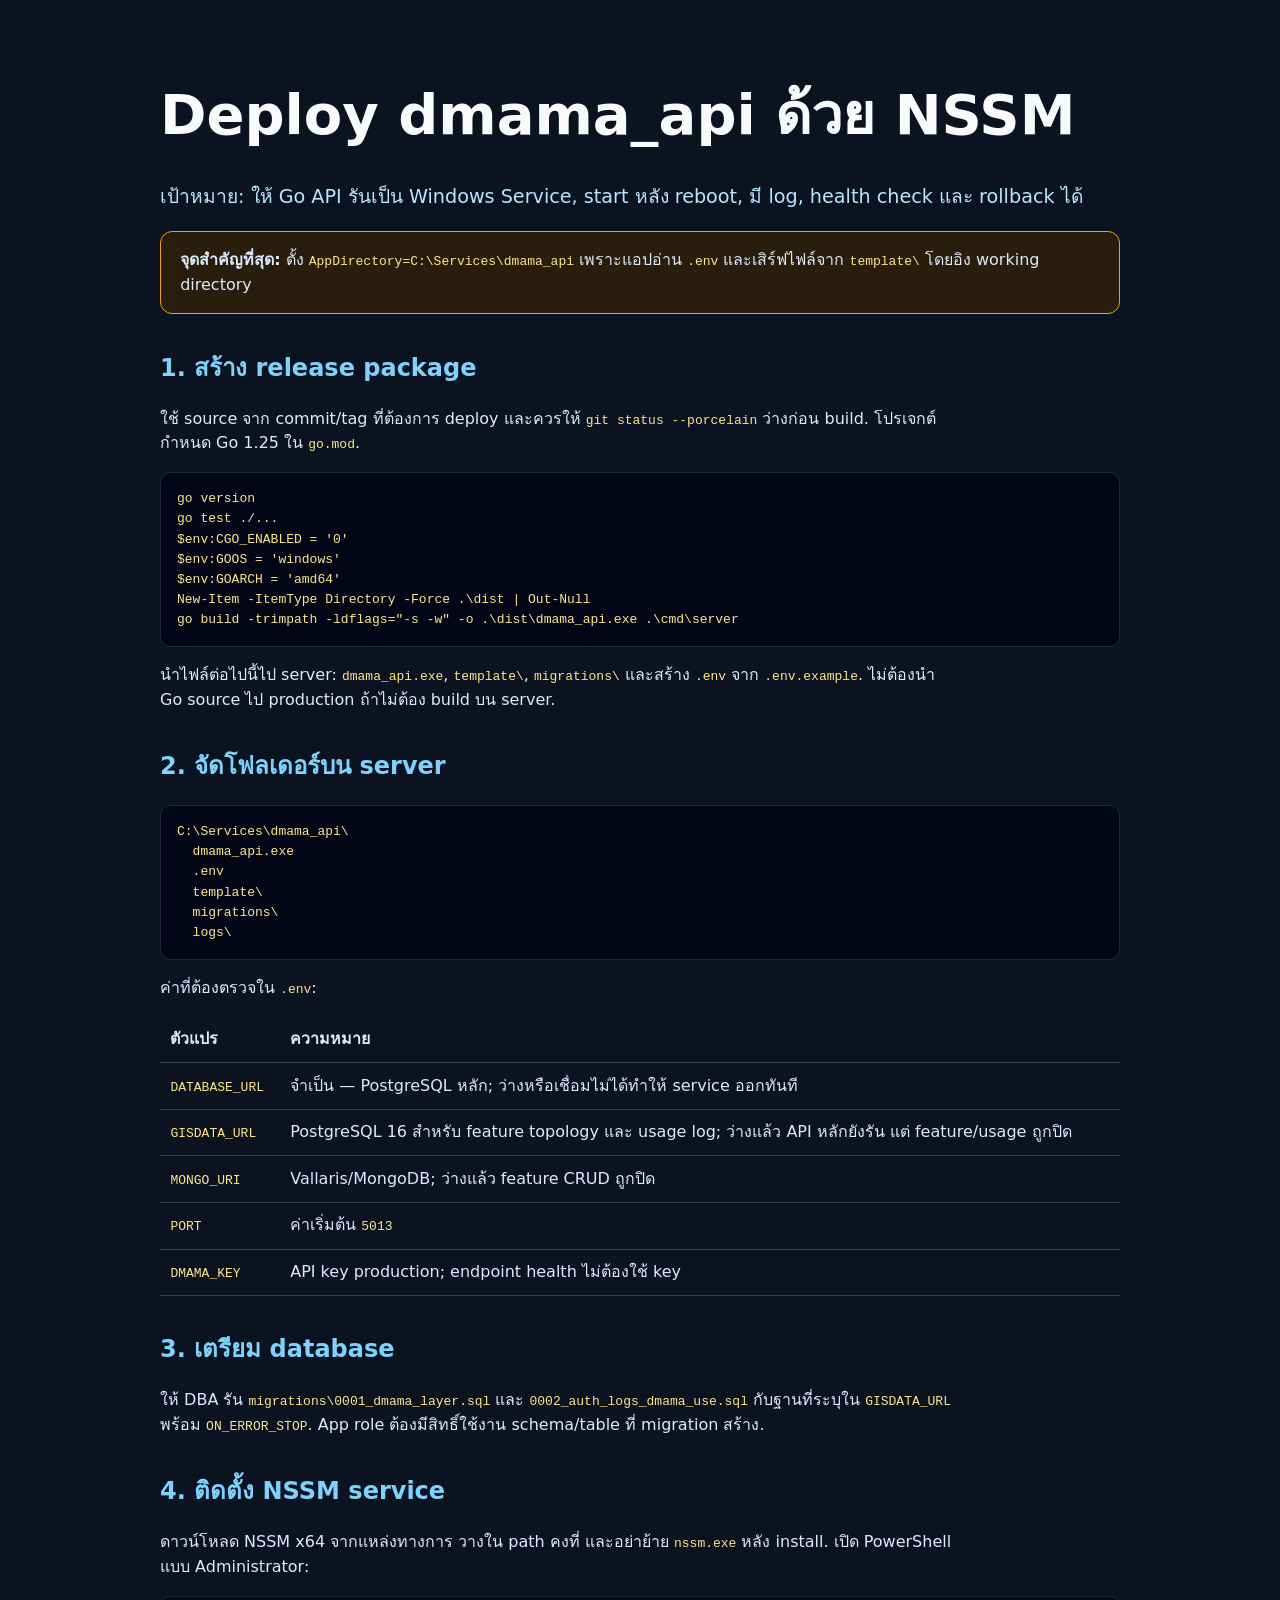
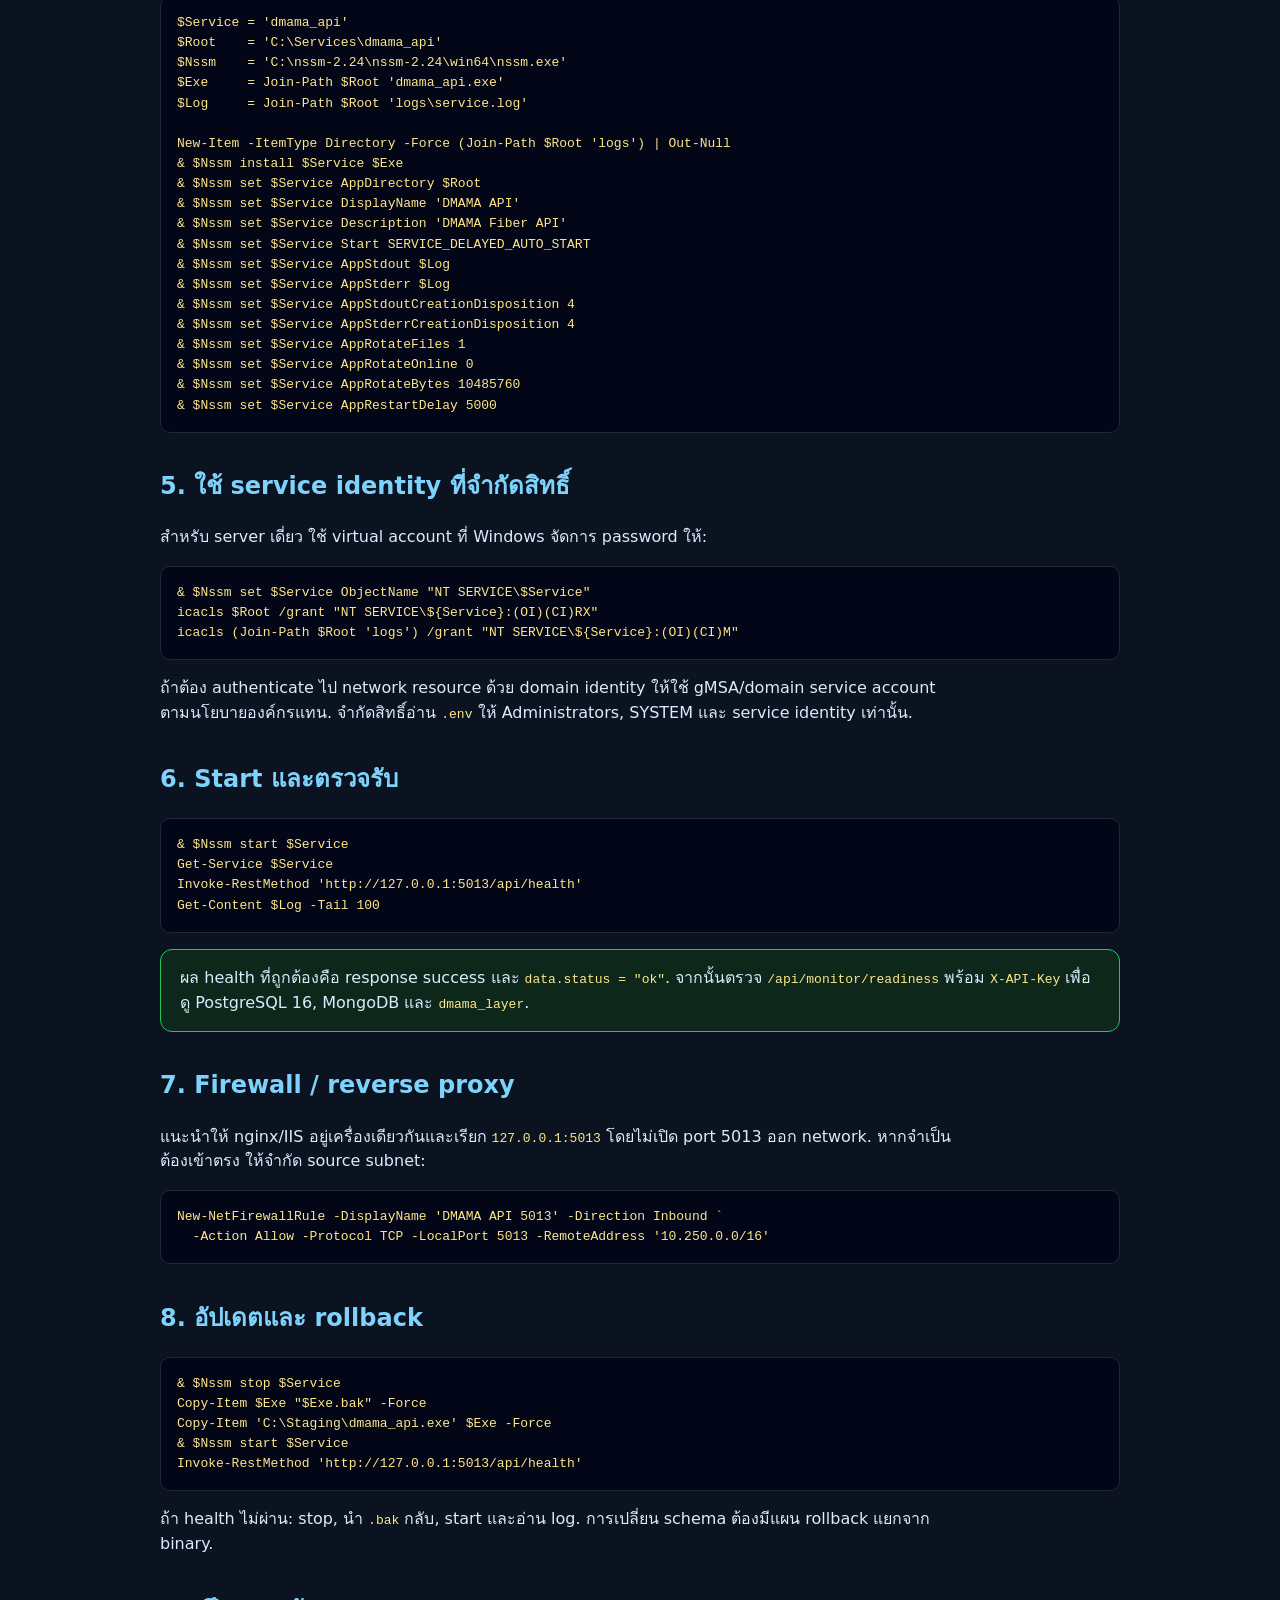
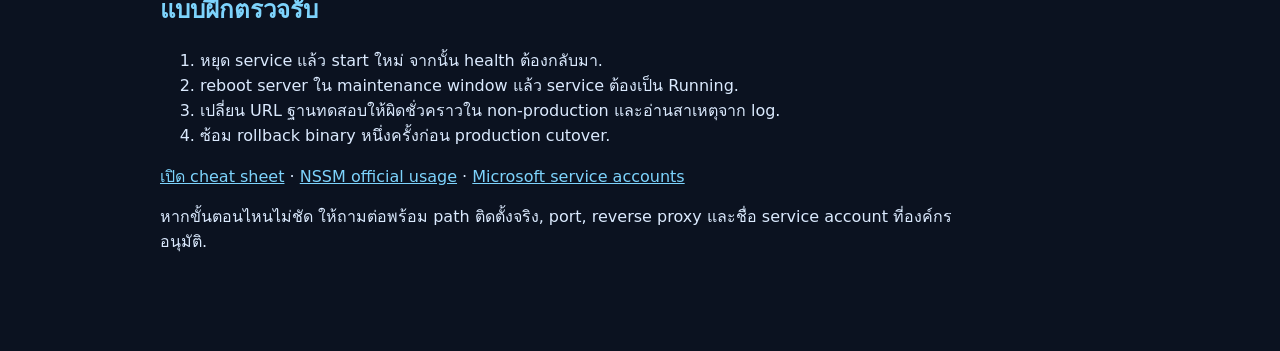
<file: lessons/0001-deploy-dmama-api-with-nssm.html>
<!doctype html>
<html lang="th"><head><meta charset="utf-8"><meta name="viewport" content="width=device-width,initial-scale=1">
<title>Deploy dmama_api ด้วย NSSM</title><link rel="stylesheet" href="../assets/lesson.css"></head>
<body><main>
<h1>Deploy dmama_api ด้วย NSSM</h1>
<p class="lead">เป้าหมาย: ให้ Go API รันเป็น Windows Service, start หลัง reboot, มี log, health check และ rollback ได้</p>

<div class="card warn"><strong>จุดสำคัญที่สุด:</strong> ตั้ง <code>AppDirectory=C:\Services\dmama_api</code> เพราะแอปอ่าน <code>.env</code> และเสิร์ฟไฟล์จาก <code>template\</code> โดยอิง working directory</div>

<h2>1. สร้าง release package</h2>
<p>ใช้ source จาก commit/tag ที่ต้องการ deploy และควรให้ <code>git status --porcelain</code> ว่างก่อน build. โปรเจกต์กำหนด Go 1.25 ใน <code>go.mod</code>.</p>
<pre><code>go version
go test ./...
$env:CGO_ENABLED = '0'
$env:GOOS = 'windows'
$env:GOARCH = 'amd64'
New-Item -ItemType Directory -Force .\dist | Out-Null
go build -trimpath -ldflags="-s -w" -o .\dist\dmama_api.exe .\cmd\server</code></pre>
<p>นำไฟล์ต่อไปนี้ไป server: <code>dmama_api.exe</code>, <code>template\</code>, <code>migrations\</code> และสร้าง <code>.env</code> จาก <code>.env.example</code>. ไม่ต้องนำ Go source ไป production ถ้าไม่ต้อง build บน server.</p>

<h2>2. จัดโฟลเดอร์บน server</h2>
<pre><code>C:\Services\dmama_api\
  dmama_api.exe
  .env
  template\
  migrations\
  logs\</code></pre>
<p>ค่าที่ต้องตรวจใน <code>.env</code>:</p>
<table><tr><th>ตัวแปร</th><th>ความหมาย</th></tr>
<tr><td><code>DATABASE_URL</code></td><td>จำเป็น — PostgreSQL หลัก; ว่างหรือเชื่อมไม่ได้ทำให้ service ออกทันที</td></tr>
<tr><td><code>GISDATA_URL</code></td><td>PostgreSQL 16 สำหรับ feature topology และ usage log; ว่างแล้ว API หลักยังรัน แต่ feature/usage ถูกปิด</td></tr>
<tr><td><code>MONGO_URI</code></td><td>Vallaris/MongoDB; ว่างแล้ว feature CRUD ถูกปิด</td></tr>
<tr><td><code>PORT</code></td><td>ค่าเริ่มต้น <code>5013</code></td></tr>
<tr><td><code>DMAMA_KEY</code></td><td>API key production; endpoint health ไม่ต้องใช้ key</td></tr></table>

<h2>3. เตรียม database</h2>
<p>ให้ DBA รัน <code>migrations\0001_dmama_layer.sql</code> และ <code>0002_auth_logs_dmama_use.sql</code> กับฐานที่ระบุใน <code>GISDATA_URL</code> พร้อม <code>ON_ERROR_STOP</code>. App role ต้องมีสิทธิ์ใช้งาน schema/table ที่ migration สร้าง.</p>

<h2>4. ติดตั้ง NSSM service</h2>
<p>ดาวน์โหลด NSSM x64 จากแหล่งทางการ วางใน path คงที่ และอย่าย้าย <code>nssm.exe</code> หลัง install. เปิด PowerShell แบบ Administrator:</p>
<pre><code>$Service = 'dmama_api'
$Root    = 'C:\Services\dmama_api'
$Nssm    = 'C:\nssm-2.24\nssm-2.24\win64\nssm.exe'
$Exe     = Join-Path $Root 'dmama_api.exe'
$Log     = Join-Path $Root 'logs\service.log'

New-Item -ItemType Directory -Force (Join-Path $Root 'logs') | Out-Null
&amp; $Nssm install $Service $Exe
&amp; $Nssm set $Service AppDirectory $Root
&amp; $Nssm set $Service DisplayName 'DMAMA API'
&amp; $Nssm set $Service Description 'DMAMA Fiber API'
&amp; $Nssm set $Service Start SERVICE_DELAYED_AUTO_START
&amp; $Nssm set $Service AppStdout $Log
&amp; $Nssm set $Service AppStderr $Log
&amp; $Nssm set $Service AppStdoutCreationDisposition 4
&amp; $Nssm set $Service AppStderrCreationDisposition 4
&amp; $Nssm set $Service AppRotateFiles 1
&amp; $Nssm set $Service AppRotateOnline 0
&amp; $Nssm set $Service AppRotateBytes 10485760
&amp; $Nssm set $Service AppRestartDelay 5000</code></pre>

<h2>5. ใช้ service identity ที่จำกัดสิทธิ์</h2>
<p>สำหรับ server เดี่ยว ใช้ virtual account ที่ Windows จัดการ password ให้:</p>
<pre><code>&amp; $Nssm set $Service ObjectName "NT SERVICE\$Service"
icacls $Root /grant "NT SERVICE\${Service}:(OI)(CI)RX"
icacls (Join-Path $Root 'logs') /grant "NT SERVICE\${Service}:(OI)(CI)M"</code></pre>
<p>ถ้าต้อง authenticate ไป network resource ด้วย domain identity ให้ใช้ gMSA/domain service account ตามนโยบายองค์กรแทน. จำกัดสิทธิ์อ่าน <code>.env</code> ให้ Administrators, SYSTEM และ service identity เท่านั้น.</p>

<h2>6. Start และตรวจรับ</h2>
<pre><code>&amp; $Nssm start $Service
Get-Service $Service
Invoke-RestMethod 'http://127.0.0.1:5013/api/health'
Get-Content $Log -Tail 100</code></pre>
<div class="card ok">ผล health ที่ถูกต้องคือ response success และ <code>data.status = "ok"</code>. จากนั้นตรวจ <code>/api/monitor/readiness</code> พร้อม <code>X-API-Key</code> เพื่อดู PostgreSQL 16, MongoDB และ <code>dmama_layer</code>.</div>

<h2>7. Firewall / reverse proxy</h2>
<p>แนะนำให้ nginx/IIS อยู่เครื่องเดียวกันและเรียก <code>127.0.0.1:5013</code> โดยไม่เปิด port 5013 ออก network. หากจำเป็นต้องเข้าตรง ให้จำกัด source subnet:</p>
<pre><code>New-NetFirewallRule -DisplayName 'DMAMA API 5013' -Direction Inbound `
  -Action Allow -Protocol TCP -LocalPort 5013 -RemoteAddress '10.250.0.0/16'</code></pre>

<h2>8. อัปเดตและ rollback</h2>
<pre><code>&amp; $Nssm stop $Service
Copy-Item $Exe "$Exe.bak" -Force
Copy-Item 'C:\Staging\dmama_api.exe' $Exe -Force
&amp; $Nssm start $Service
Invoke-RestMethod 'http://127.0.0.1:5013/api/health'</code></pre>
<p>ถ้า health ไม่ผ่าน: stop, นำ <code>.bak</code> กลับ, start และอ่าน log. การเปลี่ยน schema ต้องมีแผน rollback แยกจาก binary.</p>

<h2>แบบฝึกตรวจรับ</h2>
<ol><li>หยุด service แล้ว start ใหม่ จากนั้น health ต้องกลับมา.</li><li>reboot server ใน maintenance window แล้ว service ต้องเป็น Running.</li><li>เปลี่ยน URL ฐานทดสอบให้ผิดชั่วคราวใน non-production และอ่านสาเหตุจาก log.</li><li>ซ้อม rollback binary หนึ่งครั้งก่อน production cutover.</li></ol>

<p><a href="../reference/nssm-deploy-cheat-sheet.html">เปิด cheat sheet</a> · <a href="https://www.nssm.cc/usage">NSSM official usage</a> · <a href="https://learn.microsoft.com/en-us/windows-server/identity/ad-ds/manage/understand-service-accounts">Microsoft service accounts</a></p>
<p>หากขั้นตอนไหนไม่ชัด ให้ถามต่อพร้อม path ติดตั้งจริง, port, reverse proxy และชื่อ service account ที่องค์กรอนุมัติ.</p>
</main></body></html>
</file>
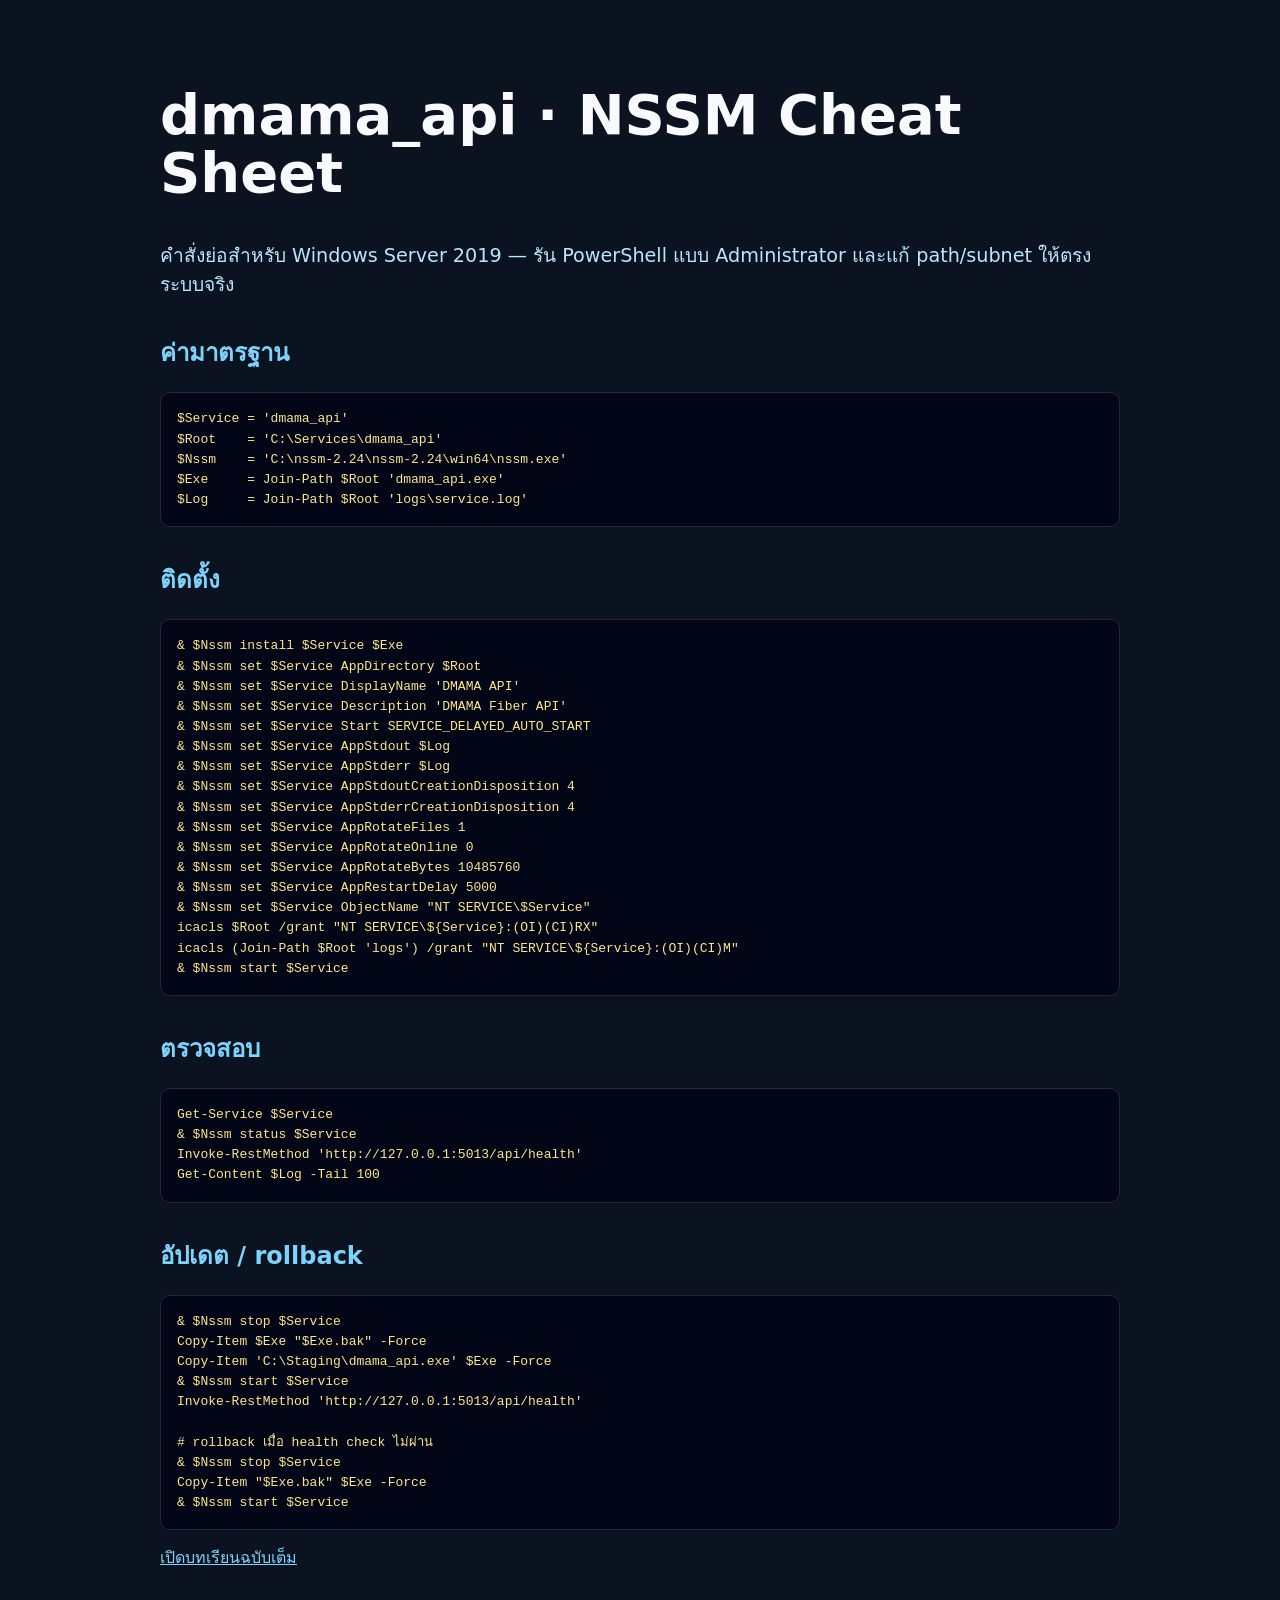
<file: reference/nssm-deploy-cheat-sheet.html>
<!doctype html>
<html lang="th"><head><meta charset="utf-8"><meta name="viewport" content="width=device-width,initial-scale=1">
<title>dmama_api NSSM Cheat Sheet</title><link rel="stylesheet" href="../assets/lesson.css"></head>
<body><main>
<h1>dmama_api · NSSM Cheat Sheet</h1>
<p class="lead">คำสั่งย่อสำหรับ Windows Server 2019 — รัน PowerShell แบบ Administrator และแก้ path/subnet ให้ตรงระบบจริง</p>
<h2>ค่ามาตรฐาน</h2>
<pre><code>$Service = 'dmama_api'
$Root    = 'C:\Services\dmama_api'
$Nssm    = 'C:\nssm-2.24\nssm-2.24\win64\nssm.exe'
$Exe     = Join-Path $Root 'dmama_api.exe'
$Log     = Join-Path $Root 'logs\service.log'</code></pre>
<h2>ติดตั้ง</h2>
<pre><code>&amp; $Nssm install $Service $Exe
&amp; $Nssm set $Service AppDirectory $Root
&amp; $Nssm set $Service DisplayName 'DMAMA API'
&amp; $Nssm set $Service Description 'DMAMA Fiber API'
&amp; $Nssm set $Service Start SERVICE_DELAYED_AUTO_START
&amp; $Nssm set $Service AppStdout $Log
&amp; $Nssm set $Service AppStderr $Log
&amp; $Nssm set $Service AppStdoutCreationDisposition 4
&amp; $Nssm set $Service AppStderrCreationDisposition 4
&amp; $Nssm set $Service AppRotateFiles 1
&amp; $Nssm set $Service AppRotateOnline 0
&amp; $Nssm set $Service AppRotateBytes 10485760
&amp; $Nssm set $Service AppRestartDelay 5000
&amp; $Nssm set $Service ObjectName "NT SERVICE\$Service"
icacls $Root /grant "NT SERVICE\${Service}:(OI)(CI)RX"
icacls (Join-Path $Root 'logs') /grant "NT SERVICE\${Service}:(OI)(CI)M"
&amp; $Nssm start $Service</code></pre>
<h2>ตรวจสอบ</h2>
<pre><code>Get-Service $Service
&amp; $Nssm status $Service
Invoke-RestMethod 'http://127.0.0.1:5013/api/health'
Get-Content $Log -Tail 100</code></pre>
<h2>อัปเดต / rollback</h2>
<pre><code>&amp; $Nssm stop $Service
Copy-Item $Exe "$Exe.bak" -Force
Copy-Item 'C:\Staging\dmama_api.exe' $Exe -Force
&amp; $Nssm start $Service
Invoke-RestMethod 'http://127.0.0.1:5013/api/health'

# rollback เมื่อ health check ไม่ผ่าน
&amp; $Nssm stop $Service
Copy-Item "$Exe.bak" $Exe -Force
&amp; $Nssm start $Service</code></pre>
<p><a href="../lessons/0001-deploy-dmama-api-with-nssm.html">เปิดบทเรียนฉบับเต็ม</a></p>
</main></body></html>
</file>
<file: assets/lesson.css>
:root { color-scheme: light dark; font-family: "Segoe UI", system-ui, sans-serif; line-height: 1.55; }
body { margin: 0; background: #0b1220; color: #dbeafe; }
main { max-width: 960px; margin: 0 auto; padding: 48px 28px 80px; }
h1 { font-size: clamp(2rem, 5vw, 3.5rem); line-height: 1.05; color: #f8fafc; }
h2 { margin-top: 2.2rem; color: #7dd3fc; }
h3 { color: #bae6fd; }
p, li { max-width: 78ch; }
.lead { font-size: 1.2rem; color: #bae6fd; }
.card { margin: 1rem 0; padding: 1rem 1.2rem; border: 1px solid #334155; border-radius: 12px; background: #111c30; }
.warn { border-color: #f59e0b; background: #291d0b; }
.ok { border-color: #22c55e; background: #0d281b; }
code { color: #fde68a; }
pre { overflow-x: auto; padding: 1rem; border-radius: 10px; background: #020617; border: 1px solid #1e293b; }
a { color: #7dd3fc; }
table { width: 100%; border-collapse: collapse; }
th, td { padding: .65rem; border-bottom: 1px solid #334155; text-align: left; vertical-align: top; }
@media print { body { background: white; color: #111827; } main { padding: 0; } .card, pre { background: #f8fafc; color: #111827; } }
</file>
